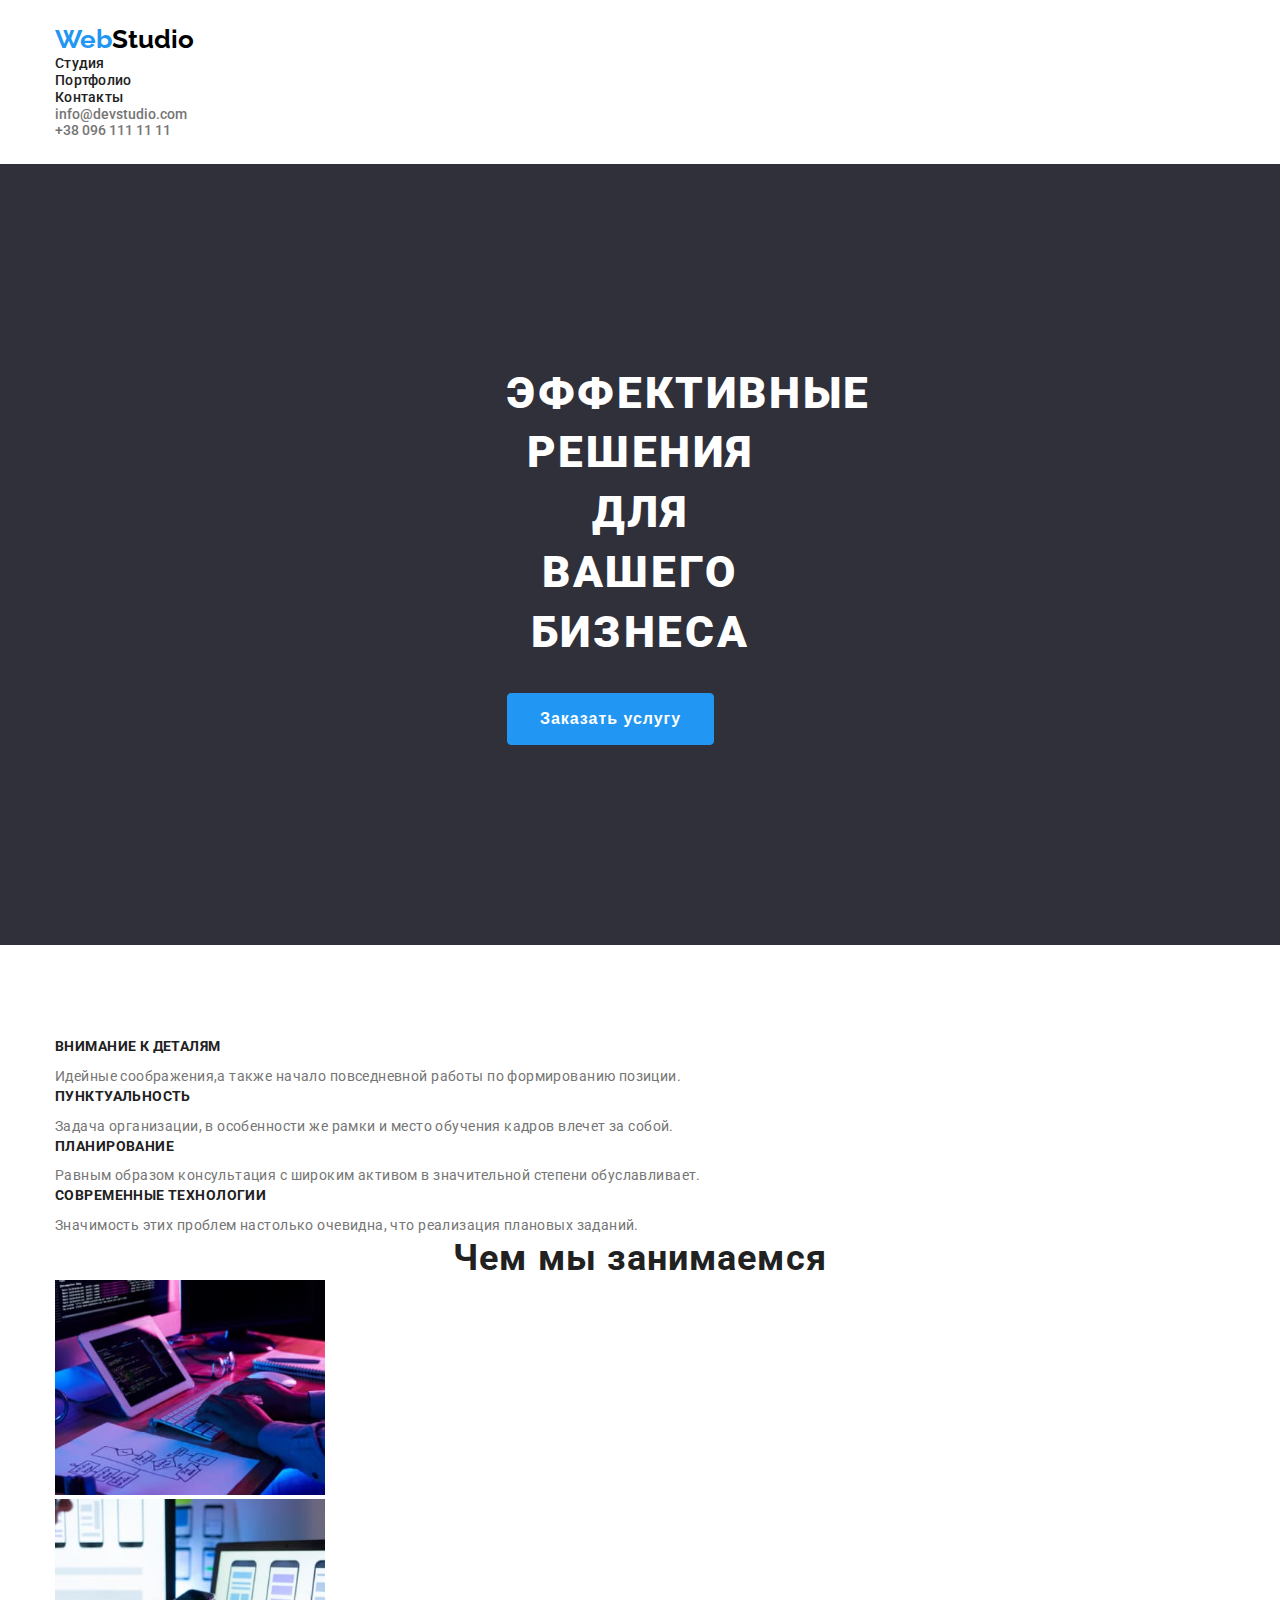
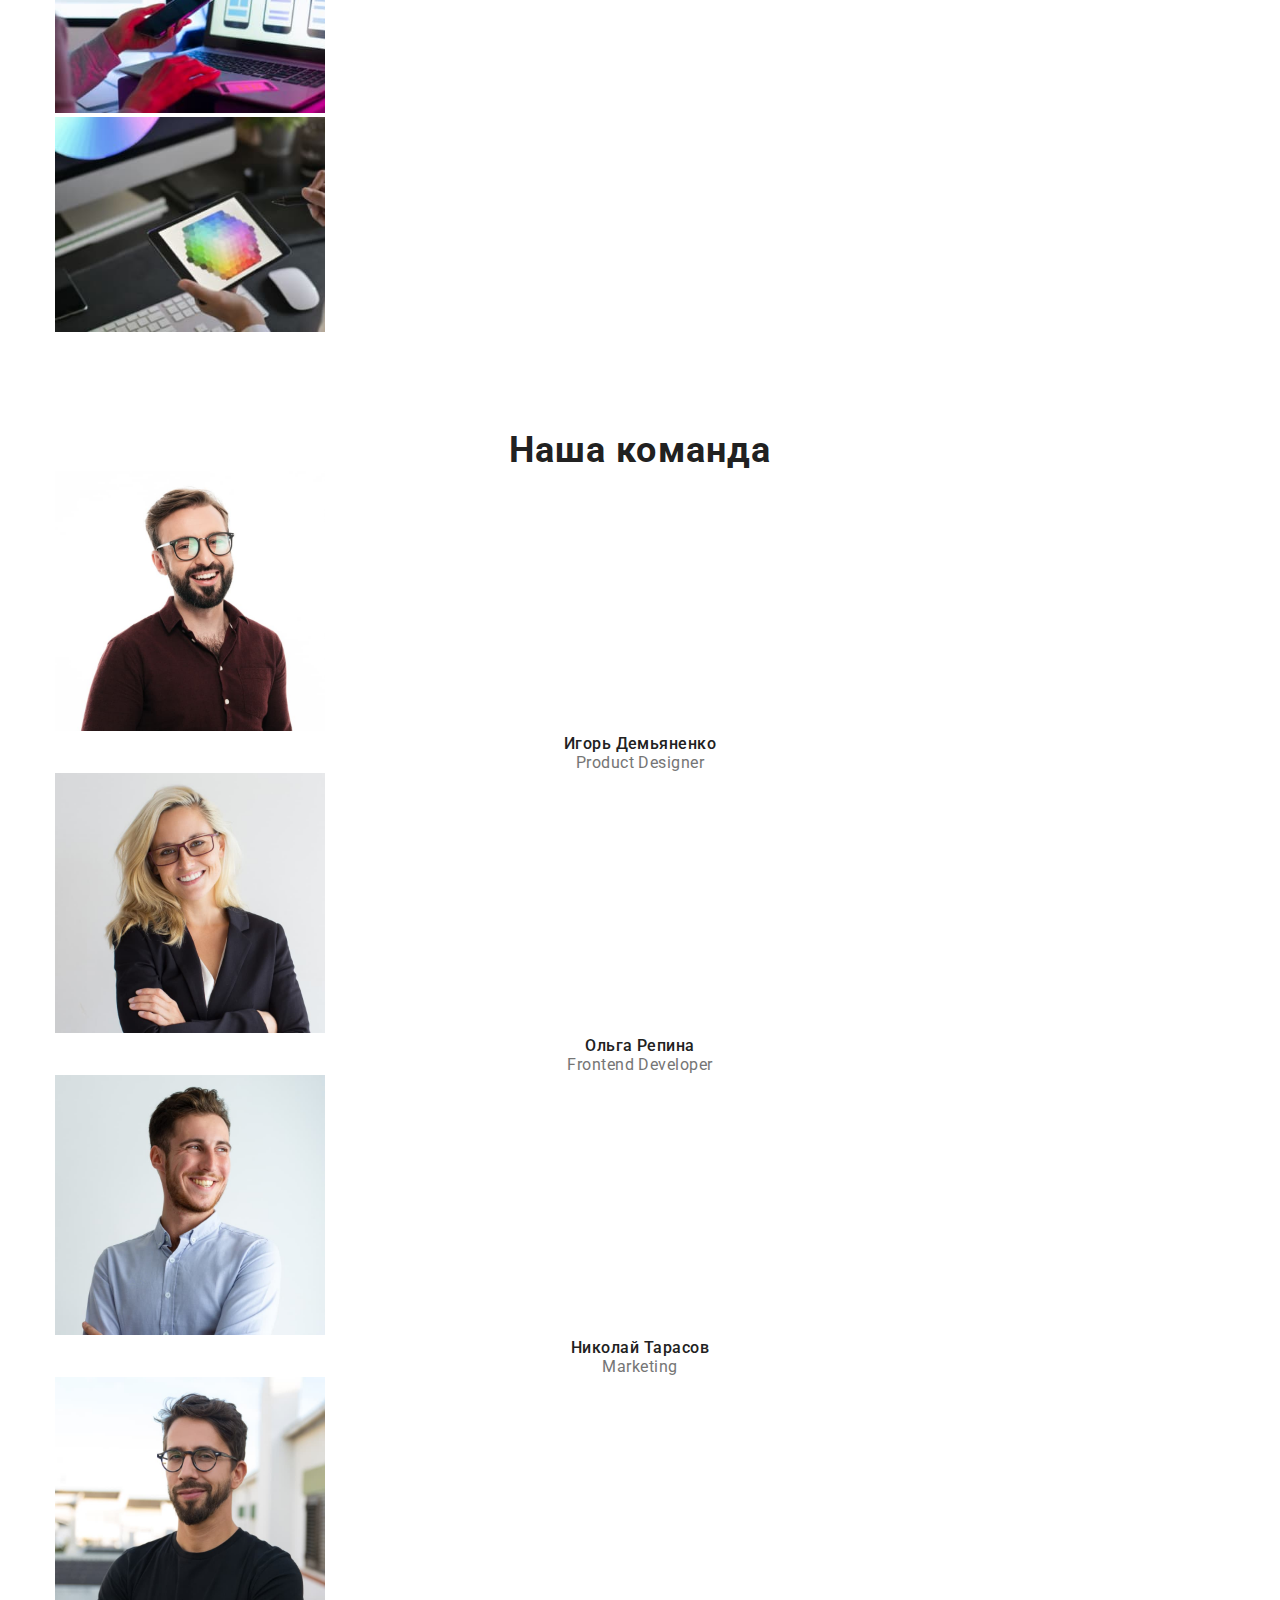
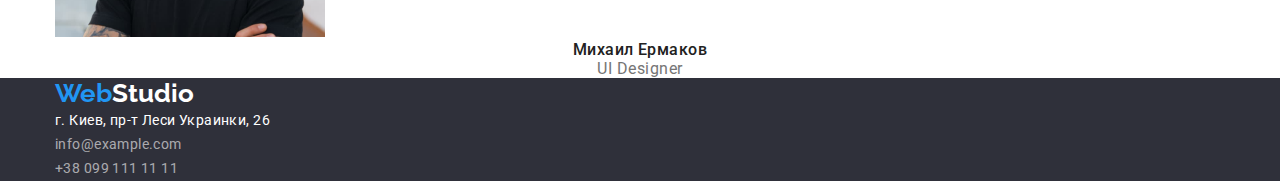
<file: index.html>
<!DOCTYPE html>
<html lang="ru">

<head>
    <meta charset="UTF-8">
    <meta http-equiv="X-UA-Compatible" content="IE=edge">
    <meta name="viewport" content="width=device-width, initial-scale=1.0">
    <title>Document</title>
    <link rel="preconnect" href="https://fonts.googleapis.com">
    <link rel="preconnect" href="https://fonts.gstatic.com" crossorigin>
    <link href="https://fonts.googleapis.com/css2?family=Open+Sans:wght@400;600;700&family=Raleway:wght@700&family=Roboto:wght@400;500;700;900&display=swap" rel="stylesheet">
    <link rel="stylesheet" href="https://cdnjs.cloudflare.com/ajax/libs/modern-normalize/1.1.0/modern-normalize.min.css" integrity="sha512-wpPYUAdjBVSE4KJnH1VR1HeZfpl1ub8YT/NKx4PuQ5NmX2tKuGu6U/JRp5y+Y8XG2tV+wKQpNHVUX03MfMFn9Q==" crossorigin="anonymous" referrerpolicy="no-referrer" />
    <link rel="stylesheet" href="./css/styles.css">
</head>

<body>
    <header class="header">
        <div class="container">
        <nav class="navList">
        <a class="logo" href="index.html"> <span >Web</span>Studio</a>
            <ul>
               
                <li>
                    <a class="header-links" href="index.html">Студия</a>
                </li>
                <li>
                    <a class="header-links" href="portfolio.html">Портфолио</a>
                </li>
                <li>
                    <a class="header-links" href="#contacts">Контакты</a>
                </li>
            </ul>
        </nav>
        <ul class="contactsList">
            <li>
                <a class="contacts" href="mailto:info@devstudio.com">info@devstudio.com</a>
            </li>
            <li>
                <a class="contacts" href="tel:+380961111111">+38 096 111 11 11</a>
            </li>
        </ul>
        </div>
    </header>
    <main>
        <section class="section1">
          <div class="container">
          <div class="container-content">
           <h1 class="about">Эффективные решения для вашего бизнеса </h1>
           <button class="mainButton"  type="button">Заказать услугу</button>
             </div>
        </div>
        </section>
        <section class="main">
            <div class="container">
             <ul>
          <li>
            <h3 class="about-title">Внимание к деталям</h3>
          </li>
          <li>
            <p class="about-text">
              Идейные соображения,а также начало повседневной работы по
              формированию позиции.
            </p>
          </li>
          <li>
            <h3 class="about-title" >Пунктуальность</h3>
          </li>
          <li>
            <p class="about-text">
              Задача организации, в особенности же рамки и место обучения кадров
              влечет за собой.
            </p>
          </li>
          <li>
            <h3 class="about-title">Планирование</h3>
          </li>
          <li>
            <p class="about-text">
              Равным образом консультация с широким активом в значительной
              степени обуславливает.
            </p>
          </li>
          <li>
            <h3 class="about-title">Современные технологии</h3>
          </li>
          <li>
            <p class="about-text">
              Значимость этих проблем настолько очевидна, что реализация
              плановых заданий.
            </p>
          </li>
        </ul>
    
            <h2 class="what-we-do">Чем мы занимаемся</h2>
            <ul>
                <li>
                    <img src="./img/box1.jpg" alt="фото1" width="270">
                </li>
                <li>
                    <img src="./img/box2.jpg" alt="фото2" width="270">

                </li>
                <li>
                    <img src="./img/box3.jpg" alt="фото3" width="270">
                </li>
            </ul>
            </div>
        </section>
        <section>
            <div class="container">
            <h2 class="team">Наша команда</h2>
            <ul>
                <li>
                    <img src="./img/productdesigner.jpg" alt="Игорь Демьяненко" width="270">
                    <h3 class="team-member">Игорь Демьяненко</h3>
                    <p class="team-role">Product Designer</p>

                </li>
                <li>
                    <img src="./img/frontenddeveloper.jpg" alt="Ольга Репина" width="270">
                    <h3 class="team-member">Ольга Репина</h3>
                    <p class="team-role">Frontend Developer</p>
                </li>
                <li>
                    <img src="./img/marketing.jpg" alt="Николай Тарасов" width="270">
                    <h3 class="team-member">Николай Тарасов</h3>
                    <p class="team-role">Marketing</p>
                </li>
                <li>
                    <img src="./img/uidesigner.jpg" alt="Михаил Ермаков" width="270">
                    <h3 class="team-member">Михаил Ермаков</h3>
                    <p class="team-role">UI Designer</p>
                </li>
            </ul>
            </div>
        </section>
    </main>
    <footer class="footer">
        <div class="container">
          <a class="logo-footer" href="index.html"> <span >Web</span>Studio</a>
    
            <address class="footer-adress">
                <ul>
                    <li>
                      <a class="address"
              href="https://www.google.com/maps/place/Lesi+Ukrainky+Blvd,+26,+Kyiv,+Ucraina,+02000/@50.4265807,30.5383858,17z/data=!3m1!4b1!4m5!3m4!1s0x40d4cf0e033ecbe9:0x57a4dffefec77da0!8m2!3d50.4265807!4d30.5383858"
              >г. Киев, пр-т Леси Украинки, 26</a>
                    </li>
                    <li>
                        <a href="mailto:info@example.com">info@example.com</a>
                    </li>
                    <li>
                        <a href="tel:+380991111111">+38 099 111 11 11</a>
                    </li>
                </ul>
            </address>
        </div>
    </footer>
</body>

</html>
</file>
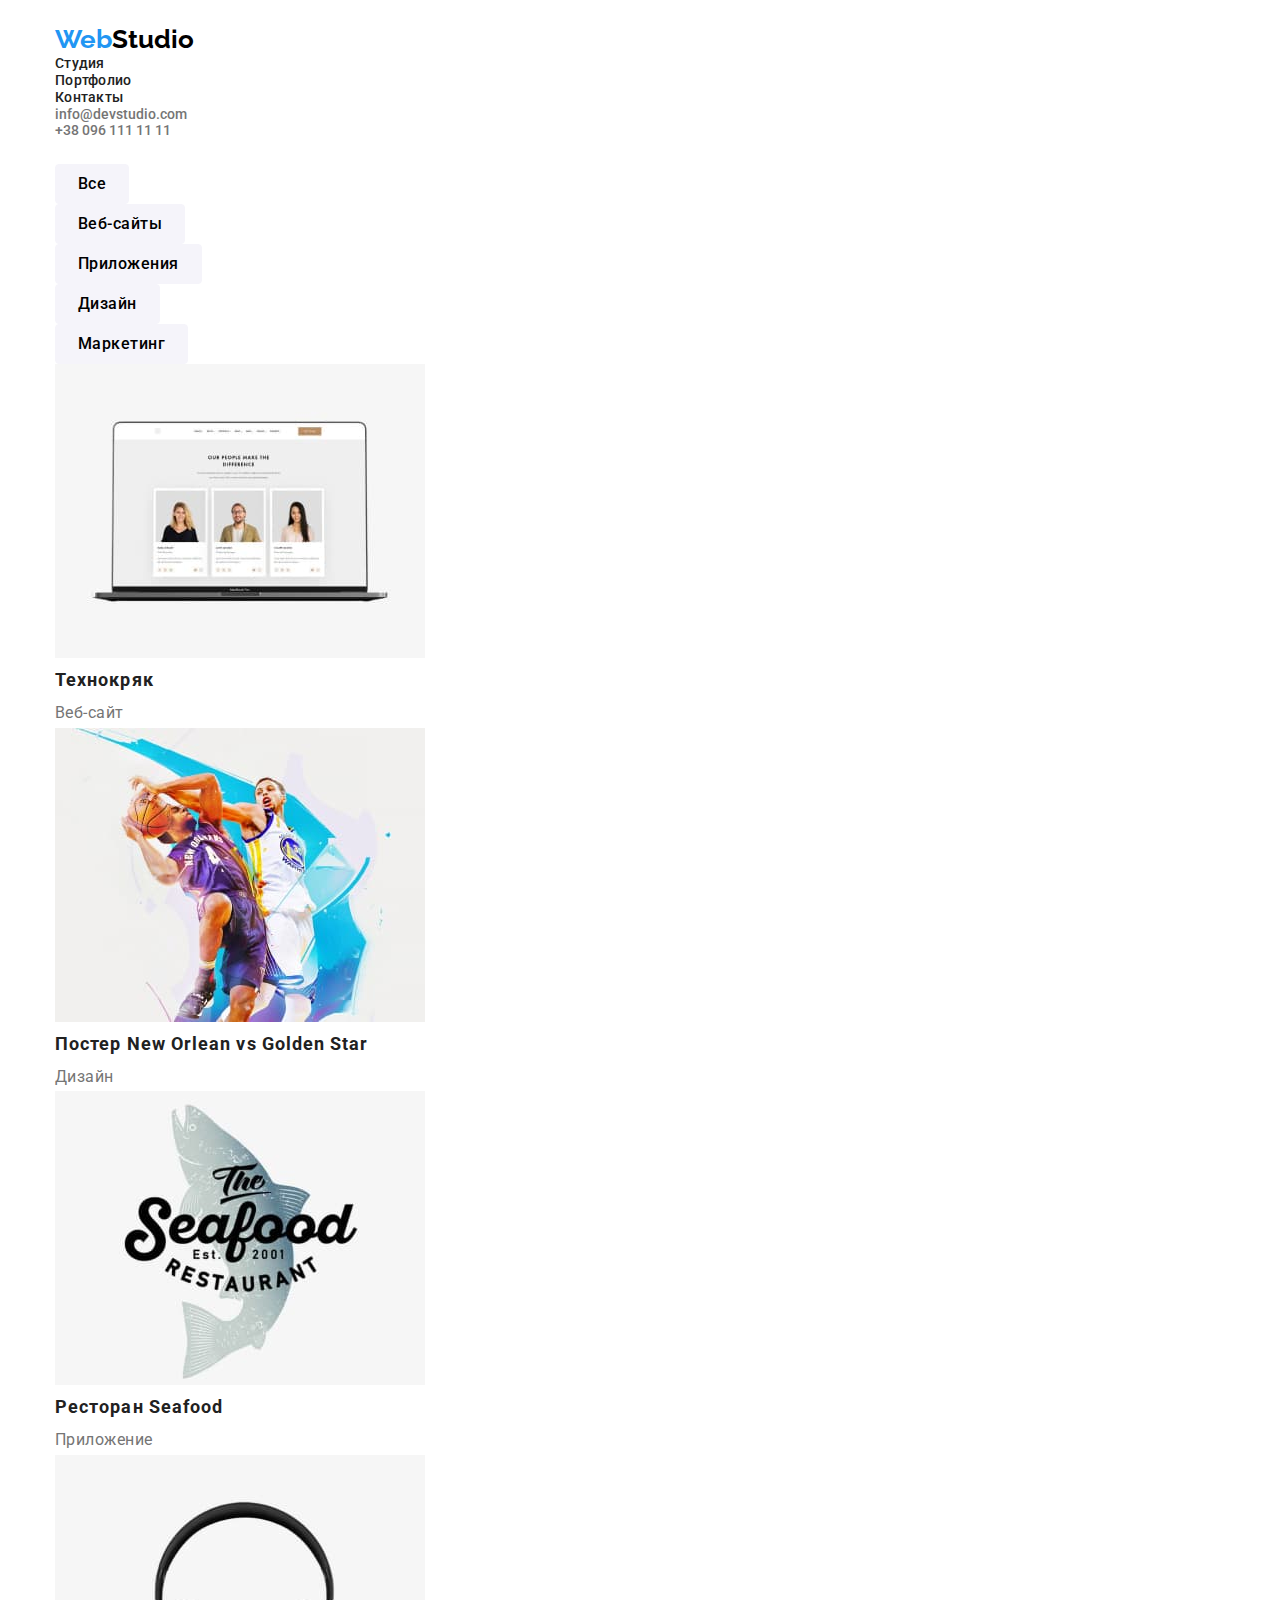
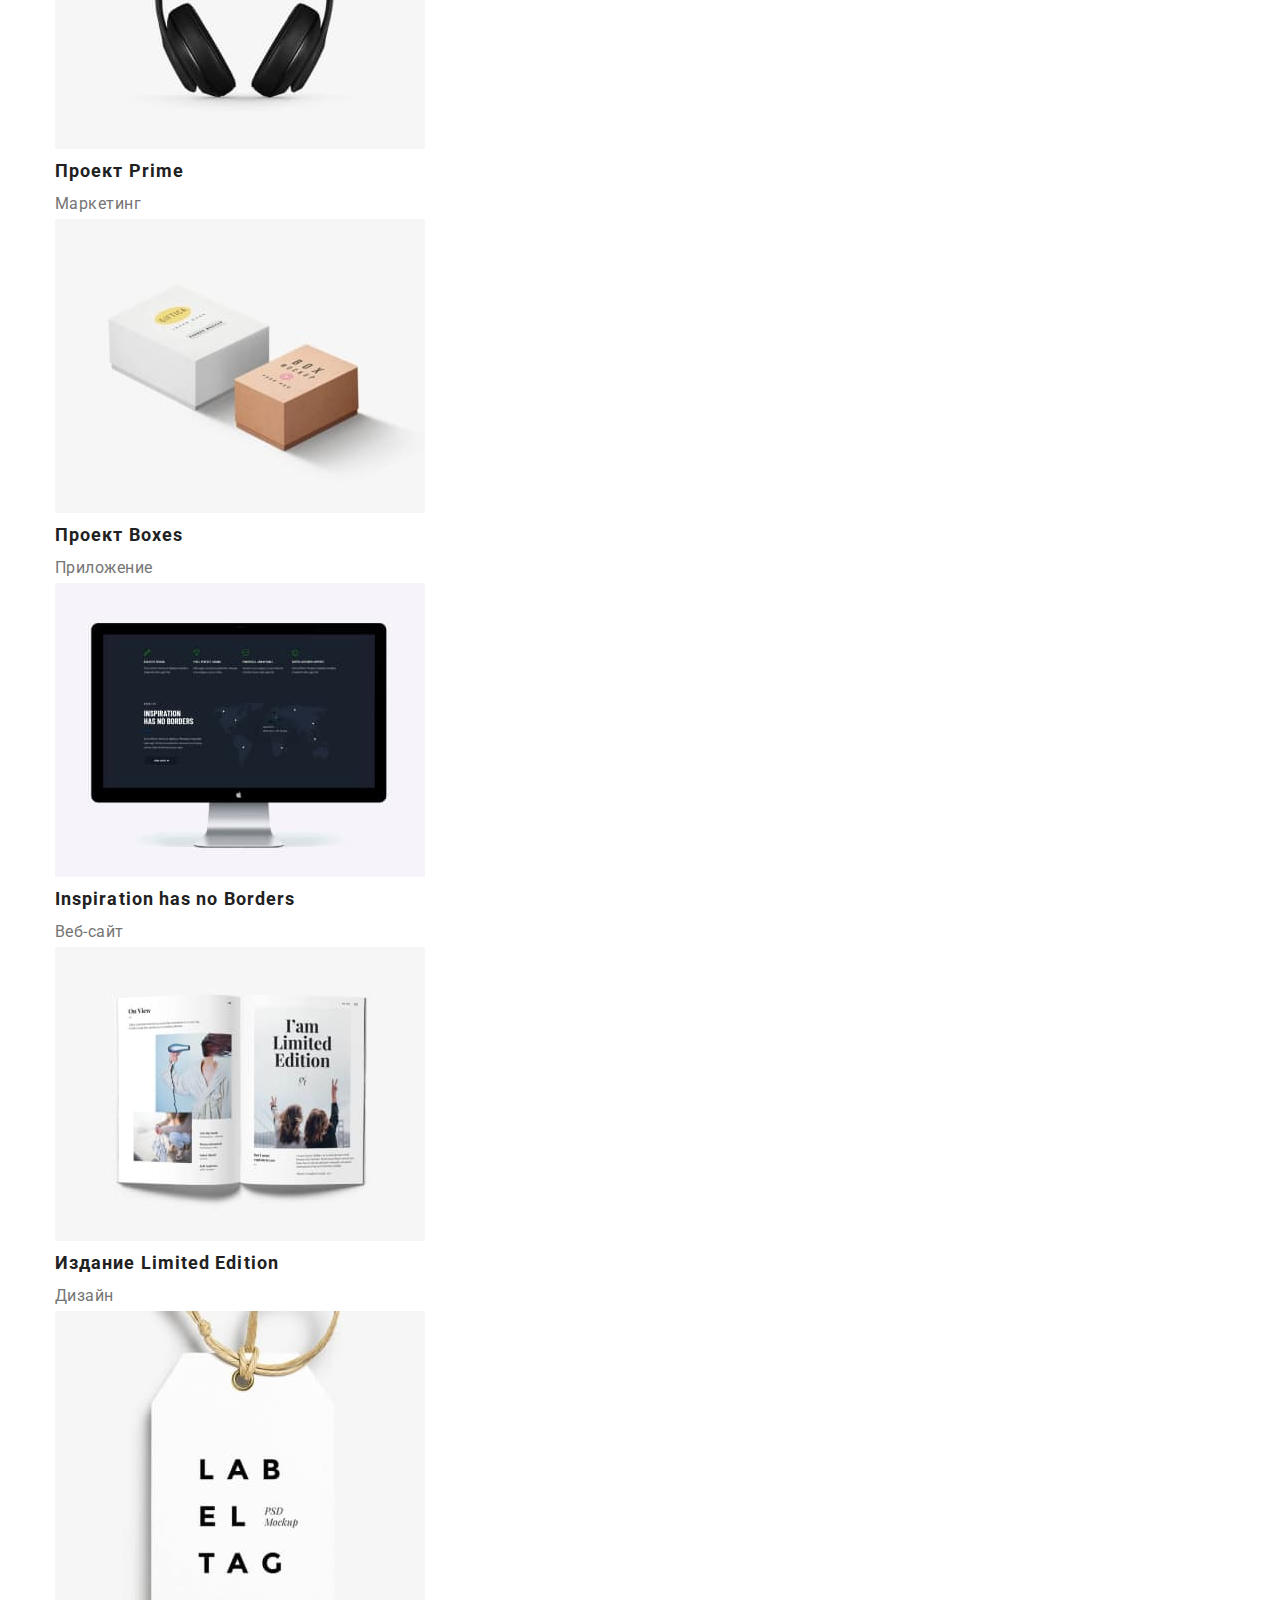
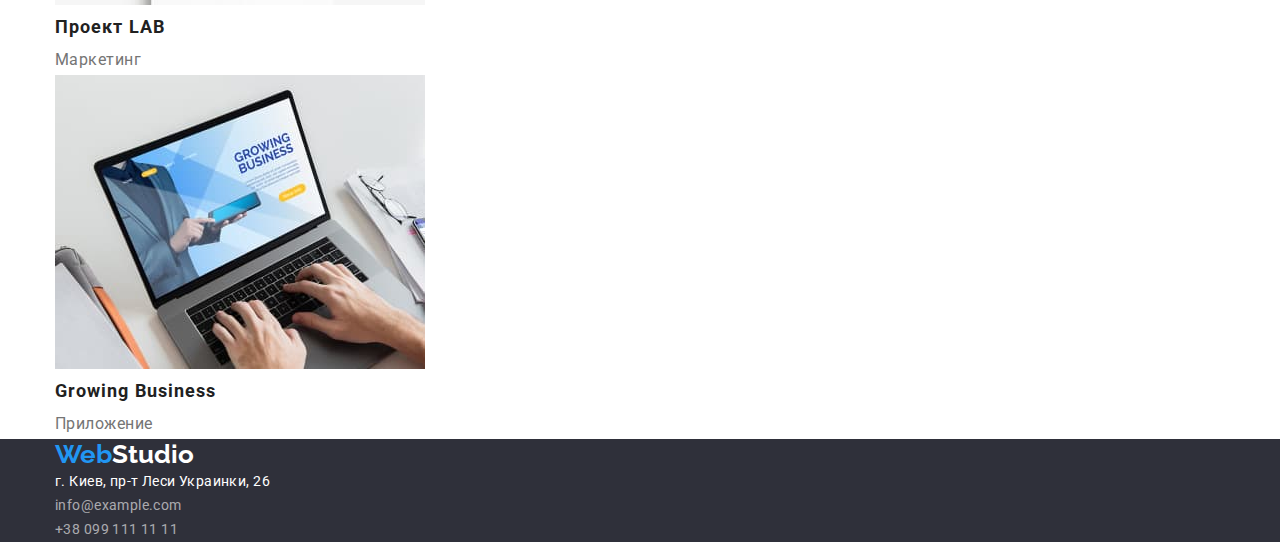
<file: portfolio.html>
<!DOCTYPE html>
<html lang="ru">
<head>
    <meta charset="UTF-8">
    <meta http-equiv="X-UA-Compatible" content="IE=edge">
    <meta name="viewport" content="width=device-width, initial-scale=1.0">
    <title>Document</title>
    <link rel="preconnect" href="https://fonts.googleapis.com">
    <link rel="preconnect" href="https://fonts.gstatic.com" crossorigin>
    <link href="https://fonts.googleapis.com/css2?family=Open+Sans:wght@400;600;700&family=Raleway:wght@700&family=Roboto:wght@400;500;700;900&display=swap" rel="stylesheet">
    <link rel="stylesheet" href="https://cdnjs.cloudflare.com/ajax/libs/modern-normalize/1.1.0/modern-normalize.min.css" integrity="sha512-wpPYUAdjBVSE4KJnH1VR1HeZfpl1ub8YT/NKx4PuQ5NmX2tKuGu6U/JRp5y+Y8XG2tV+wKQpNHVUX03MfMFn9Q==" crossorigin="anonymous" referrerpolicy="no-referrer" />
    <link rel="stylesheet" href="./css/styles.css">
</head>
<body>
   <header class="header">
        <div class="container">
        <nav class="navList">
           <a class="logo" href="index.html"> <span >Web</span>Studio</a>
            <ul>
               
                <li>
                    <a class="header-links" href="index.html">Студия</a>
                </li>
                <li>
                    <a class="header-links" href="portfolio.html">Портфолио</a>
                </li>
                <li>
                    <a class="header-links" href="#contacts">Контакты</a>
                </li>
            </ul>
        </nav>
        <ul class="contactsList">
            <li>
                <a class="contacts" href="mailto:info@devstudio.com">info@devstudio.com</a>
            </li>
            <li>
                <a class="contacts" href="tel:+380961111111">+38 096 111 11 11</a>
            </li>
        </ul>
        </div>
    </header>
    <main>
        <section>
            <div class="container">
                <ul>
        <li>
            <button class="buttons" type="button"> Все </button></li>  
        <li>
            <button class="buttons" type="button">Веб-сайты </button></li>
        <li>
            <button class="buttons" type="button">Приложения</button></li> 
        <li>
            <button class="buttons" type="button">Дизайн</button> </li>
         <li>
            <button class="buttons" type="button">Маркетинг</button> </li>
            </ul>
        </div>       
            
            <div class="container">
            <ul>
                <li>
                    <img src="./img/veb-site.jpg" alt="Технокряк" width="370">
                    <h3 class="menu-elements-names">Технокряк</h3>
                    <p class="menu-elements">Веб-сайт</p>
                </li>
                <li>
                    <img src="./img/design.jpg" alt="Постер" width="370">
                    <h3 class="menu-elements-names">Постер New Orlean vs Golden Star</h3>
                    <p class="menu-elements">Дизайн</p>
                </li>
                <li>
                    <img src="./img/app.jpg" alt="Ресторан Seafood" width="370">
                    <h3 class="menu-elements-names">Ресторан Seafood</h3>
                    <p class="menu-elements">Приложение</p>
                </li>
                <li>
                    <img src="./img/marketing1.jpg" alt="Проект Prime" width="370">
                    <h3 class="menu-elements-names">Проект Prime</h3>
                    <p class="menu-elements">Маркетинг</p>
                </li>
                <li>
                    <img src="./img/app2.jpg" alt="Проект Boxes" width="370">
                    <h3 class="menu-elements-names">Проект Boxes</h3>
                    <p class="menu-elements">Приложение</p>
                </li>
                <li>
                    <img src="./img/veb-site2.jpg" alt="Inspiration has no Borders" width="370">
                    <h3 class="menu-elements-names">Inspiration has no Borders</h3>
                    <p class="menu-elements">Веб-сайт</p>
                </li>
                <li>
                    <img src="./img/design2.jpg" alt="Издание Limited Edition" width="370">
                    <h3 class="menu-elements-names">Издание Limited Edition</h3>
                    <p class="menu-elements">Дизайн</p>
                </li>
                <li>
                    <img src="./img/marketing2.jpg" alt="Проект LAB" width="370">
                    <h3 class="menu-elements-names">Проект LAB</h3>
                    <p class="menu-elements">Маркетинг</p>
                </li>
                <li>
                    <img src="./img/app3.jpg" alt="Growing Business" width="370">
                    <h3 class="menu-elements-names">Growing Business</h3>
                    <p class="menu-elements">Приложение</p>
                </li>
            </ul>
            </div>
        </section>
    </main>
    <footer class="footer">
        <div class="container">
            <a class="logo-footer" href="index.html"> <span >Web</span>Studio</a>
    
            <address class="footer-adress">
                <ul>
                    <li>
                      <a class="address"
              href="https://www.google.com/maps/place/Lesi+Ukrainky+Blvd,+26,+Kyiv,+Ucraina,+02000/@50.4265807,30.5383858,17z/data=!3m1!4b1!4m5!3m4!1s0x40d4cf0e033ecbe9:0x57a4dffefec77da0!8m2!3d50.4265807!4d30.5383858"
              >г. Киев, пр-т Леси Украинки, 26</a>
                    </li>
                    <li>
                        <a href="mailto:info@example.com">info@example.com</a>
                    </li>
                    <li>
                        <a href="tel:+380991111111">+38 099 111 11 11</a>
                    </li>
                </ul>
            </address>
        </div>
    </footer>
</body>
</html>
</file>
<file: css/styles.css>
:root {
  --pretty-color: #2196f3;
  --black-color: rgba(33, 33, 33, 1);
  --main-font: 'Roboto', sans-serif;
  --logo-font: 'Raleway', sans-serif;
}
body {
  font-family: Roboto, sans-serif;
  font-style: normal;
  color: var(--black-color);
}
* {
  box-sizing: border-box;
  margin: 0;
  padding: 0;
}

span {
  color: var(--pretty-color);
}
ul {
  list-style: none;
}
a {
  color: inherit;
  text-decoration: none;
}


.logo {
  font-family: var(--logo-font);
  color: #000000;
  font-weight: 700;
  font-size: 26px;
  line-height: 1.19;
}
.logo-footer {
  font-family: var(--logo-font);
  color: white;
  font-weight: 700;
  font-size: 26px;
  line-height: 1.19;
}
.container {
  width: 1200px;
  padding-left: 15px;
  padding-right: 15px;
  margin: 0 auto;
}
.container-content {
 padding: 200px 452px;

}
.buttons {
  
  font-family: 'Roboto';
  font-style: normal;
  font-weight: 500;
  font-size: 16px;
  line-height: 1.625;
  text-align: center;
  letter-spacing: 0.03em;
  padding: 6px 22px;
  border: 1px solid #f5f4fa;
  background: #f5f4fa;
  border-radius: 4px;
  cursor: pointer;
}
.mainButton {
  font-weight: 700;
  font-size: 16px;
  line-height: 1.875;
  align-items: center;
  text-align: center;
  letter-spacing: 0.06em;
  padding: 10px 32px;
  color: #ffffff;
  border: 1px solid var(--pretty-color);
  background: var(--pretty-color);
  border-radius: 4px;
  cursor: pointer;
}
.buttons:hover {
  background: var(--pretty-color);
  border: 1px solid var(--pretty-color);
  color: rgba(255, 255, 255, 1);
  box-shadow: 0 0.1em 3px rgba(122, 122, 122, 0.5);
  cursor: pointer;
}

.section1 {
  background-color: #2f303a;
  color: rgba(255, 255, 255, 1);
}
.header {
  font-weight: 500;
  font-size: 14px;
  line-height: 1.172;
  padding-top: 24px;
  padding-bottom: 25px;
}
.header-links {
font-weight: 500;
font-size: 14px;
line-height: 1.14;
letter-spacing: 0.02em;
color: #212121;
}
.menu-elements{
font-weight: 400;
font-size: 16px;
line-height: 1.87;
letter-spacing: 0.03em;
color: #757575;
}
.menu-elements-names {
font-weight: 700;
font-size: 18px;
line-height: 2;
letter-spacing: 0.06em;
color: #212121;
  }
.main{
padding-top: 94px;
padding-bottom: 94px;
  }
.about  {
font-weight: 900;
font-size: 44px;
line-height: 1.36;
text-align: center;
letter-spacing: 0.06em;
text-transform: uppercase;
color: #FFFFFF;
margin-bottom: 30px;
max-width: 696px;
 }

.about-title {
font-weight: 700;
font-size: 14px;
line-height: 1.14;
letter-spacing: 0.03em;
text-transform: uppercase;
margin-bottom: 10px;
}
.about-text {
font-weight: 400;
font-size: 14px;
line-height: 1.71;
letter-spacing: 0.03em;
color: #757575;
}
.what-we-do
{
 font-weight: 700;
font-size: 36px;
line-height: 1.16;
text-align: center;
letter-spacing: 0.03em;
color: #212121;
}
.team
{
 font-weight: 700;
font-size: 36px;
line-height: 1.16;
text-align: center;
letter-spacing: 0.03em;
color: #212121;
}
.team-member
{
font-weight: 500;
font-size: 16px;
line-height: 1.18;
text-align: center;
letter-spacing: 0.03em;
color: #212121;
}
.team-role
{
font-weight: 400;
font-size: 16px;
line-height: 1.18;
text-align: center;
letter-spacing: 0.03em;
color: #757575;
}
.contacts {
color: #757575;
  }
.navList a:hover,
.navList a:focus,
.contactsList a:hover,
.contactsList a:focus {
  color: var(--pretty-color);
}
.footer {
  background-color: #2f303a;
}

.address {
  color: white;
  }
.studio {
  color: white;
}
.footer-adress {
  font-family: Roboto;
  font-style: normal;
  line-height: 1.714;
  font-weight: normal;
  font-size: 14px;
  line-height: 1.71;
  letter-spacing: 0.03em;
  color: rgba(255, 255, 255, 0.6);
}
p, h1,h2,h3,h4,h5,h6 {
  margin: 0;
}
ul {
  margin: 0;padding-left: 0;
}
</file>
